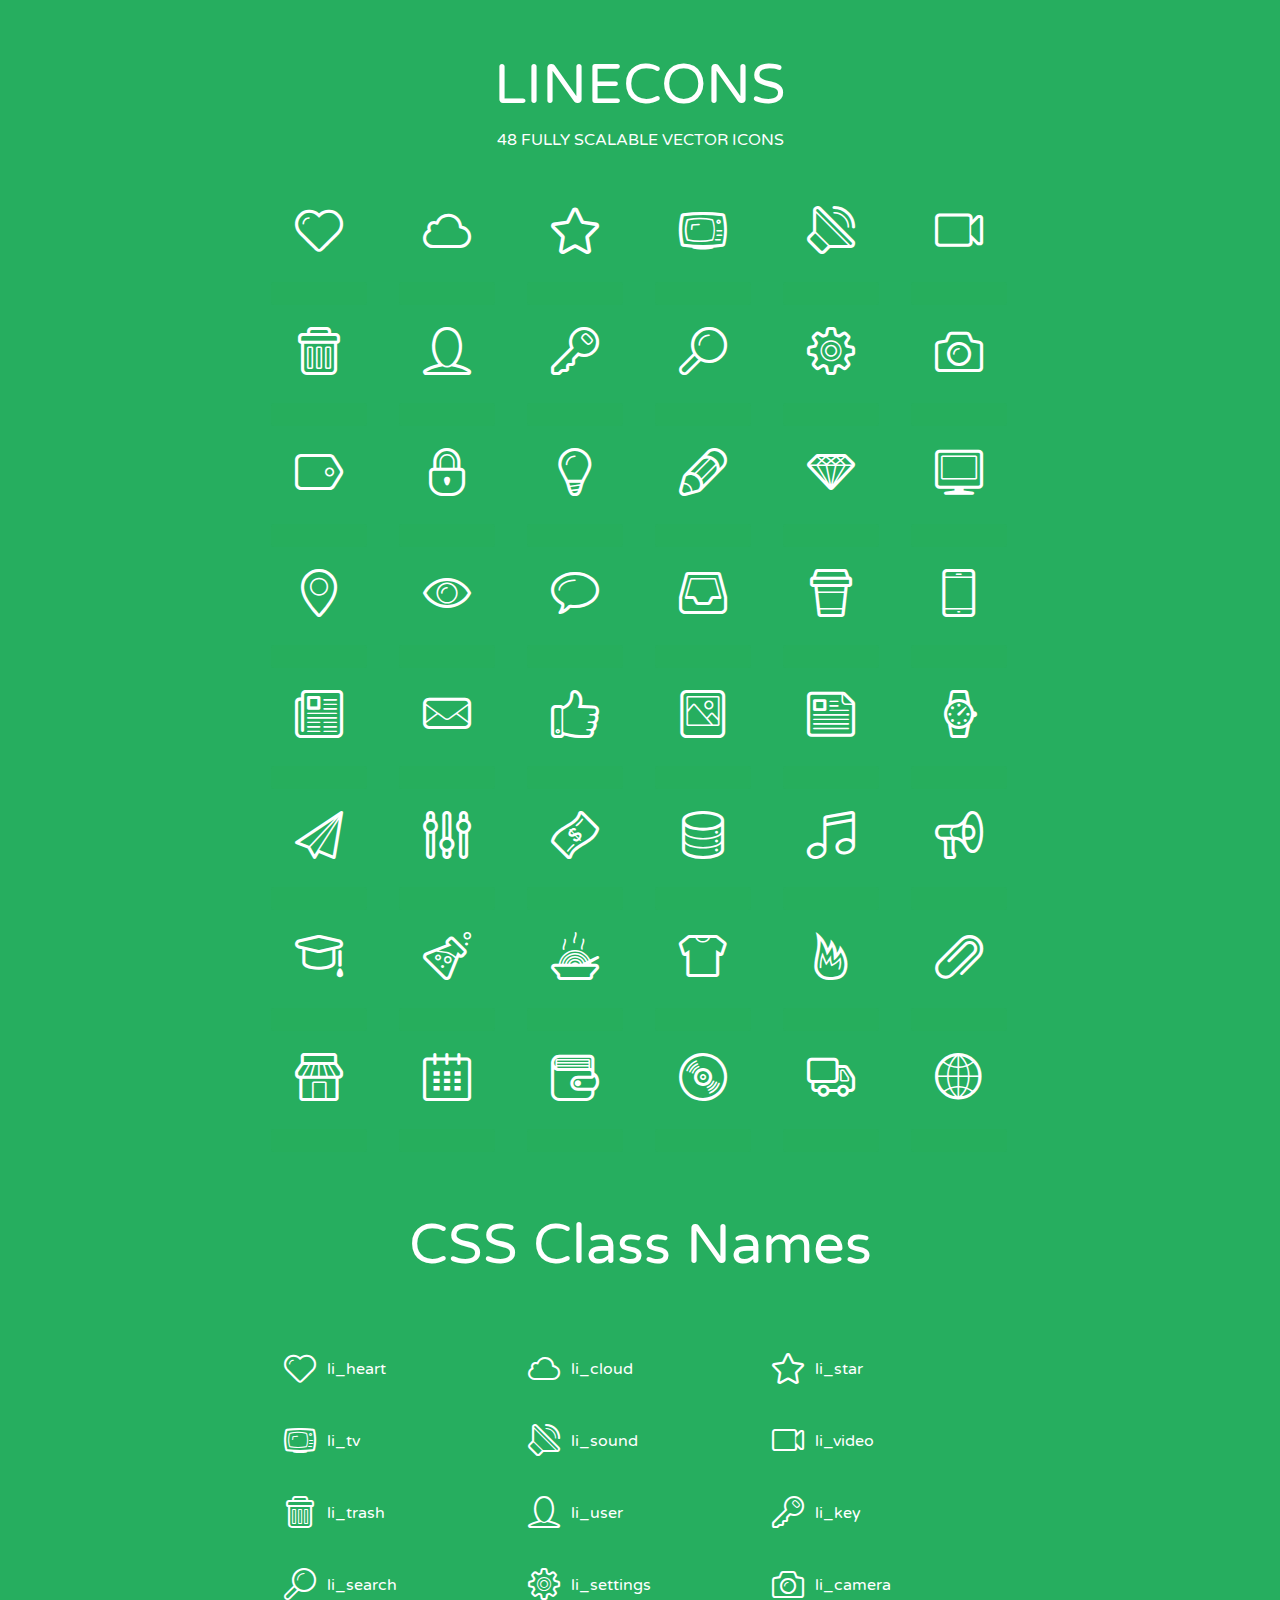
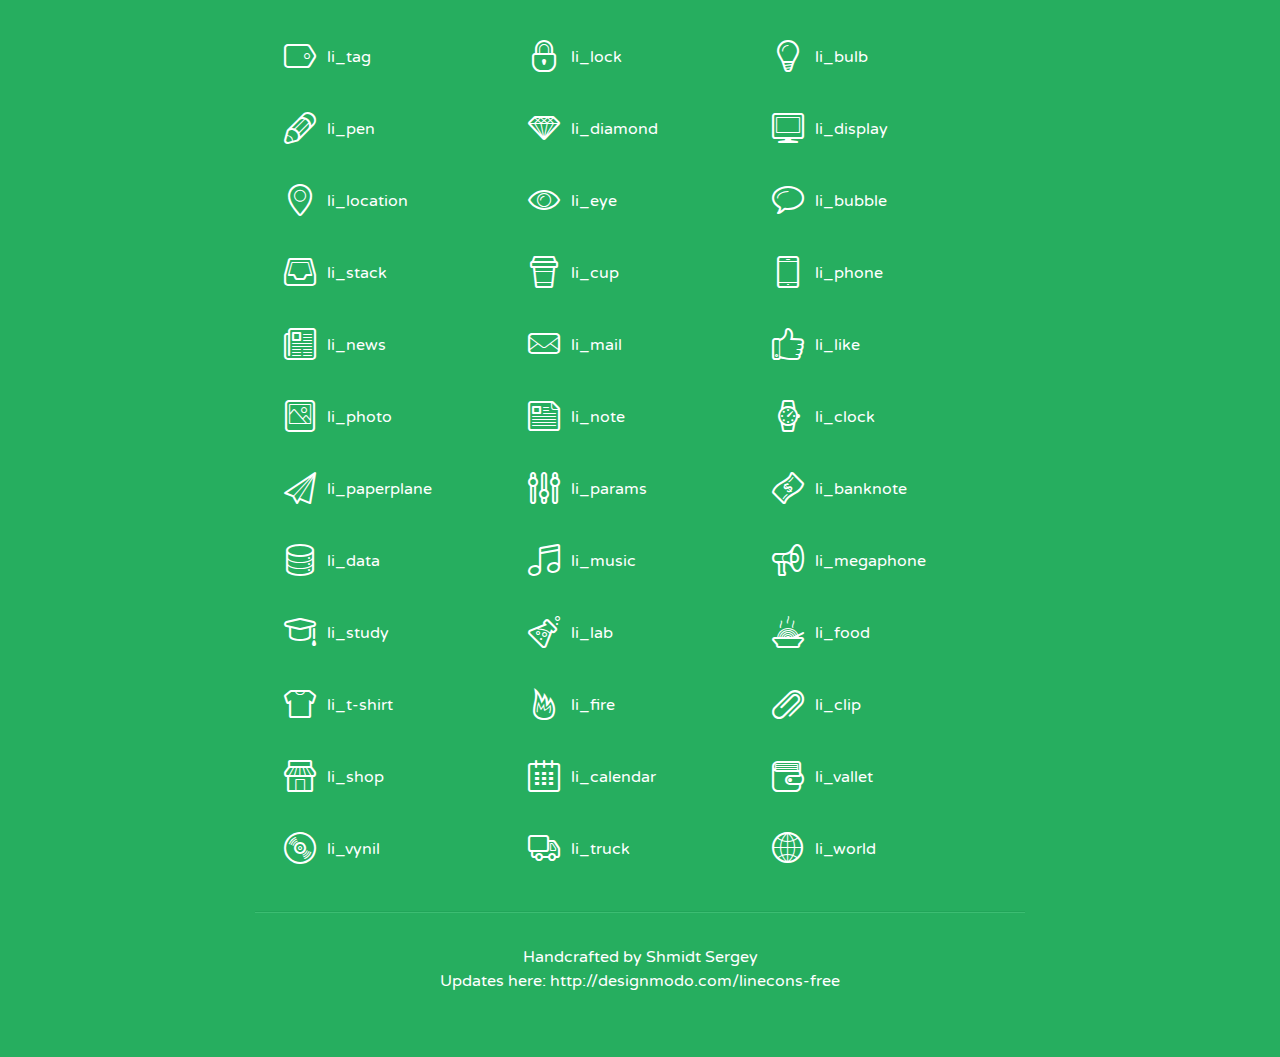
<file: users/assets/lineicons/index.html>
<!doctype html>
<html>
<head>
<title>LINECONS - 48 Fully Scalable Vector Icons</title>
<link rel="stylesheet" href="style.css" />
<link href='http://fonts.googleapis.com/css?family=Varela+Round' rel='stylesheet' type='text/css'>
<!--[if lte IE 7]><script src="lte-ie7.js"></script><![endif]-->

<!-- 

Thanks http://icomoon.io/app/ for amazing service!

-->


<style>
	section, header, footer {display: block;}
	body {
		font-family: 'Varela Round', sans-serif;
		color: #333333;
		line-height: 1.5;
		font-size: 16px;
		background:#26ae5f;
		color:white;
		-moz-text-shadow: 0 1px 1px rgba(0, 0, 0, 0.21);
		-webkit-text-shadow: 0 1px 1px rgba(0, 0, 0, 0.21);
	}
	* {
		-moz-box-sizing: border-box;
		-webkit-box-sizing: border-box;
		box-sizing: border-box;
		margin: 0;
		padding: 0;
	}
	.glyph {
		float: left;
		text-align: center;
		padding: .5em;
		margin: 0 .5em;
		width: 7em;
		border-radius: .375em;
		top:0;
		position:relative;
		-webkit-transition:0.2s ease-in;
		-o-transition:0.2s ease-in;
		-moz-transition:0.2s ease-in;
		-ie-transition:0.2s ease-in;
		transition:0.2s ease-in;
	}
	.glyph input {
		width: 100%;
		text-align: center;
		font-family: consolas, monospace;
		border-radius:3px;
		border:none;
		padding:4px;
		background:#26AE5C;
		color:#26AE5C;
		-webkit-transition:0.2s ease-in;
		-o-transition:0.2s ease-in;
		-moz-transition:0.2s ease-in;
		-ie-transition:0.2s ease-in;
		transition:0.2s ease-in;
	}
	.glyph:hover input {
		background:#26ae5f;
		padding:4px;
		color:#ffffff;
	}
	.glyph:hover {
		-webkit-transition: all 0.5s ease-out;
		background:#222821;
		color:#fff;
		text-shadow: none;
		-moz-text-shadow: none;
		-webkit-text-shadow: none;
		top:-5px;
		position:relative;
	}
	.glyph input, .mtm {
		margin-top: .75em;
	}
	.w-main {
		width: 770px;
		text-align:center;
	}
	.centered {
		margin-left: auto;
		margin-right: auto;
	}
	.fs1 {
		font-size: 3em;
	}
	header {
		margin: 2em 0;
		padding-bottom: .5em;
	}
	header h1 {
		font-size: 3.5em;
		font-weight: normal;
	}
	.clearfix:before, .clearfix:after { content: ""; display: table; }
	.clearfix:after, .clear { clear: both; }
	footer {
		margin: 2em 0;
		padding: 2em 0;
		border-top: 1px solid rgb(60, 189, 114);
		box-shadow: 0 -1px rgb(33, 165, 89);
	}
	a, a:visited {
		color: #ffffff; text-decoration:none;
	}
	a:hover, a:focus {color: #222821; text-decoration:none;}
	.box1 {
		display: inline-block;
		width: 14em;
		padding: .25em .5em;
		margin: .5em 1em .5em 0;
		text-align:left;
		
	}
	.box1 span { 
		font-size:2em;
		position: relative;
		top: 0.25em;
		margin-right: 0.1em;
	}
</style>
</head>
<body>
	<div class="w-main centered">
	<section class="mtm clearfix" id="glyphs">
	<header>
		<h1>LINECONS</h1>
		<p>48 FULLY SCALABLE VECTOR ICONS</p>
	</header>
	<div class="glyph">
		<div class="fs1" aria-hidden="true" data-icon="&#xe000;"></div>
		<input type="text" readonly="readonly" value="&amp;#xe000;" />
	</div>
	<div class="glyph">
		<div class="fs1" aria-hidden="true" data-icon="&#xe001;"></div>
		<input type="text" readonly="readonly" value="&amp;#xe001;" />
	</div>
	<div class="glyph">
		<div class="fs1" aria-hidden="true" data-icon="&#xe002;"></div>
		<input type="text" readonly="readonly" value="&amp;#xe002;" />
	</div>
	<div class="glyph">
		<div class="fs1" aria-hidden="true" data-icon="&#xe003;"></div>
		<input type="text" readonly="readonly" value="&amp;#xe003;" />
	</div>
	<div class="glyph">
		<div class="fs1" aria-hidden="true" data-icon="&#xe004;"></div>
		<input type="text" readonly="readonly" value="&amp;#xe004;" />
	</div>
	<div class="glyph">
		<div class="fs1" aria-hidden="true" data-icon="&#xe005;"></div>
		<input type="text" readonly="readonly" value="&amp;#xe005;" />
	</div>
	<div class="glyph">
		<div class="fs1" aria-hidden="true" data-icon="&#xe006;"></div>
		<input type="text" readonly="readonly" value="&amp;#xe006;" />
	</div>
	<div class="glyph">
		<div class="fs1" aria-hidden="true" data-icon="&#xe007;"></div>
		<input type="text" readonly="readonly" value="&amp;#xe007;" />
	</div>
	<div class="glyph">
		<div class="fs1" aria-hidden="true" data-icon="&#xe008;"></div>
		<input type="text" readonly="readonly" value="&amp;#xe008;" />
	</div>
	<div class="glyph">
		<div class="fs1" aria-hidden="true" data-icon="&#xe009;"></div>
		<input type="text" readonly="readonly" value="&amp;#xe009;" />
	</div>
	<div class="glyph">
		<div class="fs1" aria-hidden="true" data-icon="&#xe00a;"></div>
		<input type="text" readonly="readonly" value="&amp;#xe00a;" />
	</div>
	<div class="glyph">
		<div class="fs1" aria-hidden="true" data-icon="&#xe00b;"></div>
		<input type="text" readonly="readonly" value="&amp;#xe00b;" />
	</div>
	<div class="glyph">
		<div class="fs1" aria-hidden="true" data-icon="&#xe00c;"></div>
		<input type="text" readonly="readonly" value="&amp;#xe00c;" />
	</div>
	<div class="glyph">
		<div class="fs1" aria-hidden="true" data-icon="&#xe00d;"></div>
		<input type="text" readonly="readonly" value="&amp;#xe00d;" />
	</div>
	<div class="glyph">
		<div class="fs1" aria-hidden="true" data-icon="&#xe00e;"></div>
		<input type="text" readonly="readonly" value="&amp;#xe00e;" />
	</div>
	<div class="glyph">
		<div class="fs1" aria-hidden="true" data-icon="&#xe00f;"></div>
		<input type="text" readonly="readonly" value="&amp;#xe00f;" />
	</div>
	<div class="glyph">
		<div class="fs1" aria-hidden="true" data-icon="&#xe010;"></div>
		<input type="text" readonly="readonly" value="&amp;#xe010;" />
	</div>
	<div class="glyph">
		<div class="fs1" aria-hidden="true" data-icon="&#xe011;"></div>
		<input type="text" readonly="readonly" value="&amp;#xe011;" />
	</div>
	<div class="glyph">
		<div class="fs1" aria-hidden="true" data-icon="&#xe012;"></div>
		<input type="text" readonly="readonly" value="&amp;#xe012;" />
	</div>
	<div class="glyph">
		<div class="fs1" aria-hidden="true" data-icon="&#xe013;"></div>
		<input type="text" readonly="readonly" value="&amp;#xe013;" />
	</div>
	<div class="glyph">
		<div class="fs1" aria-hidden="true" data-icon="&#xe014;"></div>
		<input type="text" readonly="readonly" value="&amp;#xe014;" />
	</div>
	<div class="glyph">
		<div class="fs1" aria-hidden="true" data-icon="&#xe015;"></div>
		<input type="text" readonly="readonly" value="&amp;#xe015;" />
	</div>
	<div class="glyph">
		<div class="fs1" aria-hidden="true" data-icon="&#xe016;"></div>
		<input type="text" readonly="readonly" value="&amp;#xe016;" />
	</div>
	<div class="glyph">
		<div class="fs1" aria-hidden="true" data-icon="&#xe017;"></div>
		<input type="text" readonly="readonly" value="&amp;#xe017;" />
	</div>
	<div class="glyph">
		<div class="fs1" aria-hidden="true" data-icon="&#xe018;"></div>
		<input type="text" readonly="readonly" value="&amp;#xe018;" />
	</div>
	<div class="glyph">
		<div class="fs1" aria-hidden="true" data-icon="&#xe019;"></div>
		<input type="text" readonly="readonly" value="&amp;#xe019;" />
	</div>
	<div class="glyph">
		<div class="fs1" aria-hidden="true" data-icon="&#xe01a;"></div>
		<input type="text" readonly="readonly" value="&amp;#xe01a;" />
	</div>
	<div class="glyph">
		<div class="fs1" aria-hidden="true" data-icon="&#xe01b;"></div>
		<input type="text" readonly="readonly" value="&amp;#xe01b;" />
	</div>
	<div class="glyph">
		<div class="fs1" aria-hidden="true" data-icon="&#xe01c;"></div>
		<input type="text" readonly="readonly" value="&amp;#xe01c;" />
	</div>
	<div class="glyph">
		<div class="fs1" aria-hidden="true" data-icon="&#xe01d;"></div>
		<input type="text" readonly="readonly" value="&amp;#xe01d;" />
	</div>
	<div class="glyph">
		<div class="fs1" aria-hidden="true" data-icon="&#xe01e;"></div>
		<input type="text" readonly="readonly" value="&amp;#xe01e;" />
	</div>
	<div class="glyph">
		<div class="fs1" aria-hidden="true" data-icon="&#xe01f;"></div>
		<input type="text" readonly="readonly" value="&amp;#xe01f;" />
	</div>
	<div class="glyph">
		<div class="fs1" aria-hidden="true" data-icon="&#xe020;"></div>
		<input type="text" readonly="readonly" value="&amp;#xe020;" />
	</div>
	<div class="glyph">
		<div class="fs1" aria-hidden="true" data-icon="&#xe021;"></div>
		<input type="text" readonly="readonly" value="&amp;#xe021;" />
	</div>
	<div class="glyph">
		<div class="fs1" aria-hidden="true" data-icon="&#xe022;"></div>
		<input type="text" readonly="readonly" value="&amp;#xe022;" />
	</div>
	<div class="glyph">
		<div class="fs1" aria-hidden="true" data-icon="&#xe023;"></div>
		<input type="text" readonly="readonly" value="&amp;#xe023;" />
	</div>
	<div class="glyph">
		<div class="fs1" aria-hidden="true" data-icon="&#xe024;"></div>
		<input type="text" readonly="readonly" value="&amp;#xe024;" />
	</div>
	<div class="glyph">
		<div class="fs1" aria-hidden="true" data-icon="&#xe025;"></div>
		<input type="text" readonly="readonly" value="&amp;#xe025;" />
	</div>
	<div class="glyph">
		<div class="fs1" aria-hidden="true" data-icon="&#xe026;"></div>
		<input type="text" readonly="readonly" value="&amp;#xe026;" />
	</div>
	<div class="glyph">
		<div class="fs1" aria-hidden="true" data-icon="&#xe027;"></div>
		<input type="text" readonly="readonly" value="&amp;#xe027;" />
	</div>
	<div class="glyph">
		<div class="fs1" aria-hidden="true" data-icon="&#xe028;"></div>
		<input type="text" readonly="readonly" value="&amp;#xe028;" />
	</div>
	<div class="glyph">
		<div class="fs1" aria-hidden="true" data-icon="&#xe029;"></div>
		<input type="text" readonly="readonly" value="&amp;#xe029;" />
	</div>
	<div class="glyph">
		<div class="fs1" aria-hidden="true" data-icon="&#xe02a;"></div>
		<input type="text" readonly="readonly" value="&amp;#xe02a;" />
	</div>
	<div class="glyph">
		<div class="fs1" aria-hidden="true" data-icon="&#xe02b;"></div>
		<input type="text" readonly="readonly" value="&amp;#xe02b;" />
	</div>
	<div class="glyph">
		<div class="fs1" aria-hidden="true" data-icon="&#xe02c;"></div>
		<input type="text" readonly="readonly" value="&amp;#xe02c;" />
	</div>
	<div class="glyph">
		<div class="fs1" aria-hidden="true" data-icon="&#xe02d;"></div>
		<input type="text" readonly="readonly" value="&amp;#xe02d;" />
	</div>
	<div class="glyph">
		<div class="fs1" aria-hidden="true" data-icon="&#xe02e;"></div>
		<input type="text" readonly="readonly" value="&amp;#xe02e;" />
	</div>
	<div class="glyph">
		<div class="fs1" aria-hidden="true" data-icon="&#xe02f;"></div>
		<input type="text" readonly="readonly" value="&amp;#xe02f;" />
	</div>
	</section>
	<div class="clear"></div>
	<section class="mtm clearfix" id="glyphs">
	<header>
		<h1>CSS Class Names</h1>
	</header>
	<span class="box1">
		<span aria-hidden="true" class="li_heart"></span>
		&nbsp;li_heart
	</span>
	<span class="box1">
		<span aria-hidden="true" class="li_cloud"></span>
		&nbsp;li_cloud
	</span>
	<span class="box1">
		<span aria-hidden="true" class="li_star"></span>
		&nbsp;li_star
	</span>
	<span class="box1">
		<span aria-hidden="true" class="li_tv"></span>
		&nbsp;li_tv
	</span>
	<span class="box1">
		<span aria-hidden="true" class="li_sound"></span>
		&nbsp;li_sound
	</span>
	<span class="box1">
		<span aria-hidden="true" class="li_video"></span>
		&nbsp;li_video
	</span>
	<span class="box1">
		<span aria-hidden="true" class="li_trash"></span>
		&nbsp;li_trash
	</span>
	<span class="box1">
		<span aria-hidden="true" class="li_user"></span>
		&nbsp;li_user
	</span>
	<span class="box1">
		<span aria-hidden="true" class="li_key"></span>
		&nbsp;li_key
	</span>
	<span class="box1">
		<span aria-hidden="true" class="li_search"></span>
		&nbsp;li_search
	</span>
	<span class="box1">
		<span aria-hidden="true" class="li_settings"></span>
		&nbsp;li_settings
	</span>
	<span class="box1">
		<span aria-hidden="true" class="li_camera"></span>
		&nbsp;li_camera
	</span>
	<span class="box1">
		<span aria-hidden="true" class="li_tag"></span>
		&nbsp;li_tag
	</span>
	<span class="box1">
		<span aria-hidden="true" class="li_lock"></span>
		&nbsp;li_lock
	</span>
	<span class="box1">
		<span aria-hidden="true" class="li_bulb"></span>
		&nbsp;li_bulb
	</span>
	<span class="box1">
		<span aria-hidden="true" class="li_pen"></span>
		&nbsp;li_pen
	</span>
	<span class="box1">
		<span aria-hidden="true" class="li_diamond"></span>
		&nbsp;li_diamond
	</span>
	<span class="box1">
		<span aria-hidden="true" class="li_display"></span>
		&nbsp;li_display
	</span>
	<span class="box1">
		<span aria-hidden="true" class="li_location"></span>
		&nbsp;li_location
	</span>
	<span class="box1">
		<span aria-hidden="true" class="li_eye"></span>
		&nbsp;li_eye
	</span>
	<span class="box1">
		<span aria-hidden="true" class="li_bubble"></span>
		&nbsp;li_bubble
	</span>
	<span class="box1">
		<span aria-hidden="true" class="li_stack"></span>
		&nbsp;li_stack
	</span>
	<span class="box1">
		<span aria-hidden="true" class="li_cup"></span>
		&nbsp;li_cup
	</span>
	<span class="box1">
		<span aria-hidden="true" class="li_phone"></span>
		&nbsp;li_phone
	</span>
	<span class="box1">
		<span aria-hidden="true" class="li_news"></span>
		&nbsp;li_news
	</span>
	<span class="box1">
		<span aria-hidden="true" class="li_mail"></span>
		&nbsp;li_mail
	</span>
	<span class="box1">
		<span aria-hidden="true" class="li_like"></span>
		&nbsp;li_like
	</span>
	<span class="box1">
		<span aria-hidden="true" class="li_photo"></span>
		&nbsp;li_photo
	</span>
	<span class="box1">
		<span aria-hidden="true" class="li_note"></span>
		&nbsp;li_note
	</span>
	<span class="box1">
		<span aria-hidden="true" class="li_clock"></span>
		&nbsp;li_clock
	</span>
	<span class="box1">
		<span aria-hidden="true" class="li_paperplane"></span>
		&nbsp;li_paperplane
	</span>
	<span class="box1">
		<span aria-hidden="true" class="li_params"></span>
		&nbsp;li_params
	</span>
	<span class="box1">
		<span aria-hidden="true" class="li_banknote"></span>
		&nbsp;li_banknote
	</span>
	<span class="box1">
		<span aria-hidden="true" class="li_data"></span>
		&nbsp;li_data
	</span>
	<span class="box1">
		<span aria-hidden="true" class="li_music"></span>
		&nbsp;li_music
	</span>
	<span class="box1">
		<span aria-hidden="true" class="li_megaphone"></span>
		&nbsp;li_megaphone
	</span>
	<span class="box1">
		<span aria-hidden="true" class="li_study"></span>
		&nbsp;li_study
	</span>
	<span class="box1">
		<span aria-hidden="true" class="li_lab"></span>
		&nbsp;li_lab
	</span>
	<span class="box1">
		<span aria-hidden="true" class="li_food"></span>
		&nbsp;li_food
	</span>
	<span class="box1">
		<span aria-hidden="true" class="li_t-shirt"></span>
		&nbsp;li_t-shirt
	</span>
	<span class="box1">
		<span aria-hidden="true" class="li_fire"></span>
		&nbsp;li_fire
	</span>
	<span class="box1">
		<span aria-hidden="true" class="li_clip"></span>
		&nbsp;li_clip
	</span>
	<span class="box1">
		<span aria-hidden="true" class="li_shop"></span>
		&nbsp;li_shop
	</span>
	<span class="box1">
		<span aria-hidden="true" class="li_calendar"></span>
		&nbsp;li_calendar
	</span>
	<span class="box1">
		<span aria-hidden="true" class="li_vallet"></span>
		&nbsp;li_vallet
	</span>
	<span class="box1">
		<span aria-hidden="true" class="li_vynil"></span>
		&nbsp;li_vynil
	</span>
	<span class="box1">
		<span aria-hidden="true" class="li_truck"></span>
		&nbsp;li_truck
	</span>
	<span class="box1">
		<span aria-hidden="true" class="li_world"></span>
		&nbsp;li_world
	</span>
	</section>
	<footer>
		<p>Handcrafted by <a href="http://shmidt.in">Shmidt Sergey</a></p>
		<p>Updates here: <a href="http://designmodo.com/linecons-free">http://designmodo.com/linecons-free</a></p>
	</footer>
	</div>
	<script>
	document.getElementById("glyphs").addEventListener("click", function(e) {
		var target = e.target;
		if (target.tagName === "INPUT") {
			target.select();
		}
	});
	</script>
</body>
</html>
</file>
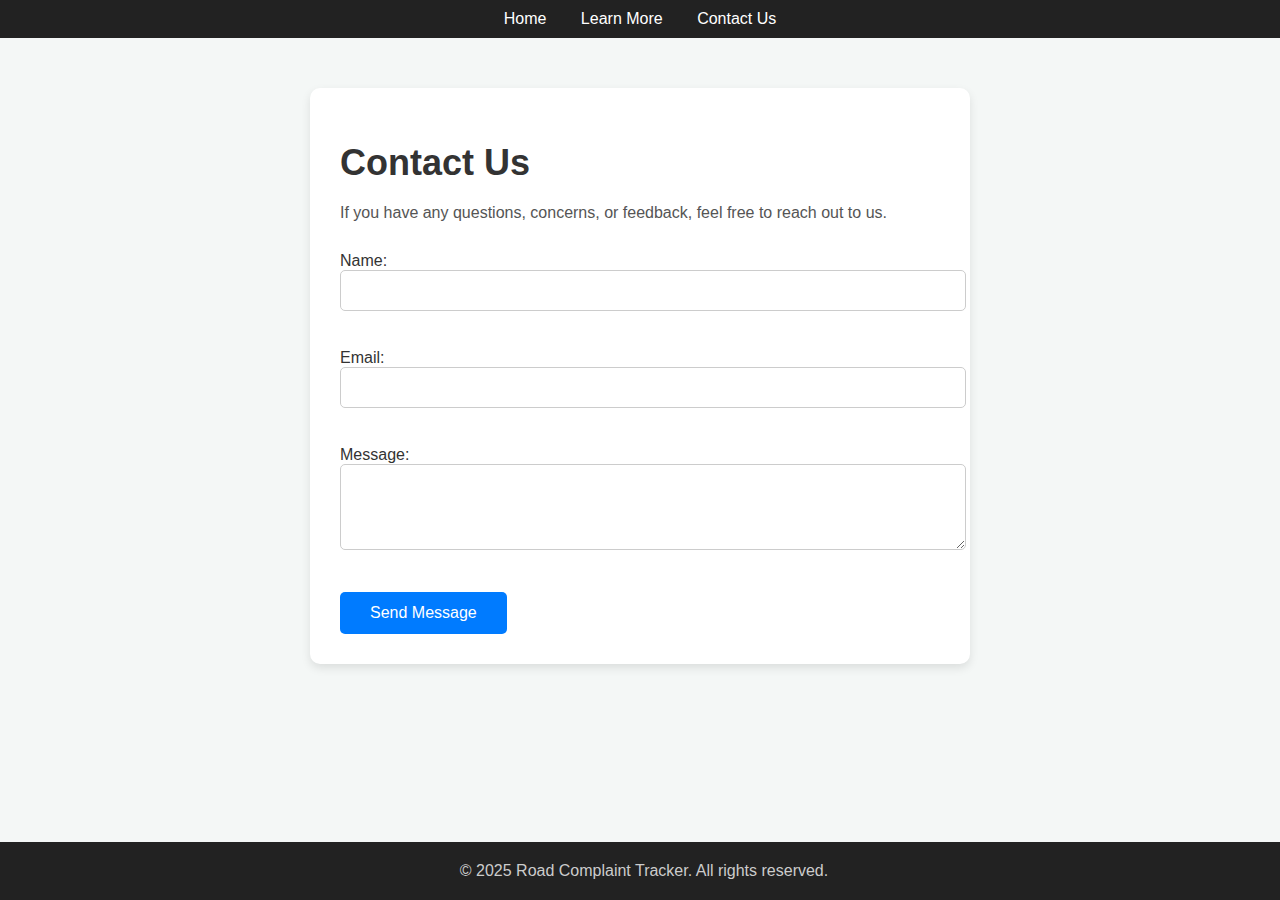
<file: contact.html>
<!DOCTYPE html>
<html lang="en">
<head>
    <meta charset="UTF-8">
    <meta name="viewport" content="width=device-width, initial-scale=1.0">
    <title>Contact Us - Road Complaint Tracker</title>
    <style>
       /* General styles for the body */
body {
    font-family: 'Segoe UI', Tahoma, Geneva, Verdana, sans-serif;
    background-color: #f4f7f6;
    margin: 0;
    padding: 0;
}

header {
    background-color: #222;
    padding: 10px 0;
    text-align: center;
}

header nav ul {
    list-style: none;
    margin: 0;
    padding: 0;
}

header nav ul li {
    display: inline;
    margin: 0 15px;
}

header nav ul li a {
    color: #fff;
    text-decoration: none;
}
.contact-form {
    max-width: 600px;
    margin: 50px auto;
    background-color: #fff;
    padding: 30px;
    border-radius: 10px;
    box-shadow: 0 4px 10px rgba(0, 0, 0, 0.1);
    bottom:20px;
}

.contact-form h1 {
    font-size: 36px;
    color: #333;
    margin-bottom: 20px;
}

.contact-form p {
    font-size: 16px;
    color: #555;
    margin-bottom: 30px;
}

.contact-form label {
    font-size: 16px;
    color: #333;
}

.contact-form input, .contact-form textarea {
    width: 100%;
    padding: 12px;
    border: 1px solid #ccc;
    border-radius: 5px;
    margin-bottom: 20px;
}

.contact-form button {
    padding: 12px 30px;
    background-color: #007bff;
    color: white;
    border: none;
    bottom: 20px;
    border-radius: 5px;
    cursor: pointer;
    font-size: 16px;
}

.contact-form button:hover {
    background-color: #0056b3;
}

footer {
    background-color: #222;
    color: #ccc;
    text-align: center;
    padding: 4px;
    position: fixed;
    bottom: 0;
    width: 100%;
}

    </style>
</head>
<body>

    <header>
        <nav>
            <ul>
                <li><a href="index.html">Home</a></li>
                <li><a href="learn.html">Learn More</a></li>
                <li><a href="contact.html">Contact Us</a></li>
            </ul>
        </nav>
    </header>

    <div class="contact-form">
        <h1>Contact Us</h1>
        <p>If you have any questions, concerns, or feedback, feel free to reach out to us.</p>
        <form action="submit-form.php" method="POST">
            <label for="name">Name:</label>
            <input type="text" id="name" name="name" required><br><br>
            
            <label for="email">Email:</label>
            <input type="email" id="email" name="email" required><br><br>
            
            <label for="message">Message:</label>
            <textarea id="message" name="message" rows="4" required></textarea><br><br>

            <button type="submit">Send Message</button>
        </form>
    </div>

    <footer>
        <p>&copy; 2025 Road Complaint Tracker. All rights reserved.</p>
    </footer>

</body>
</html>
</file>
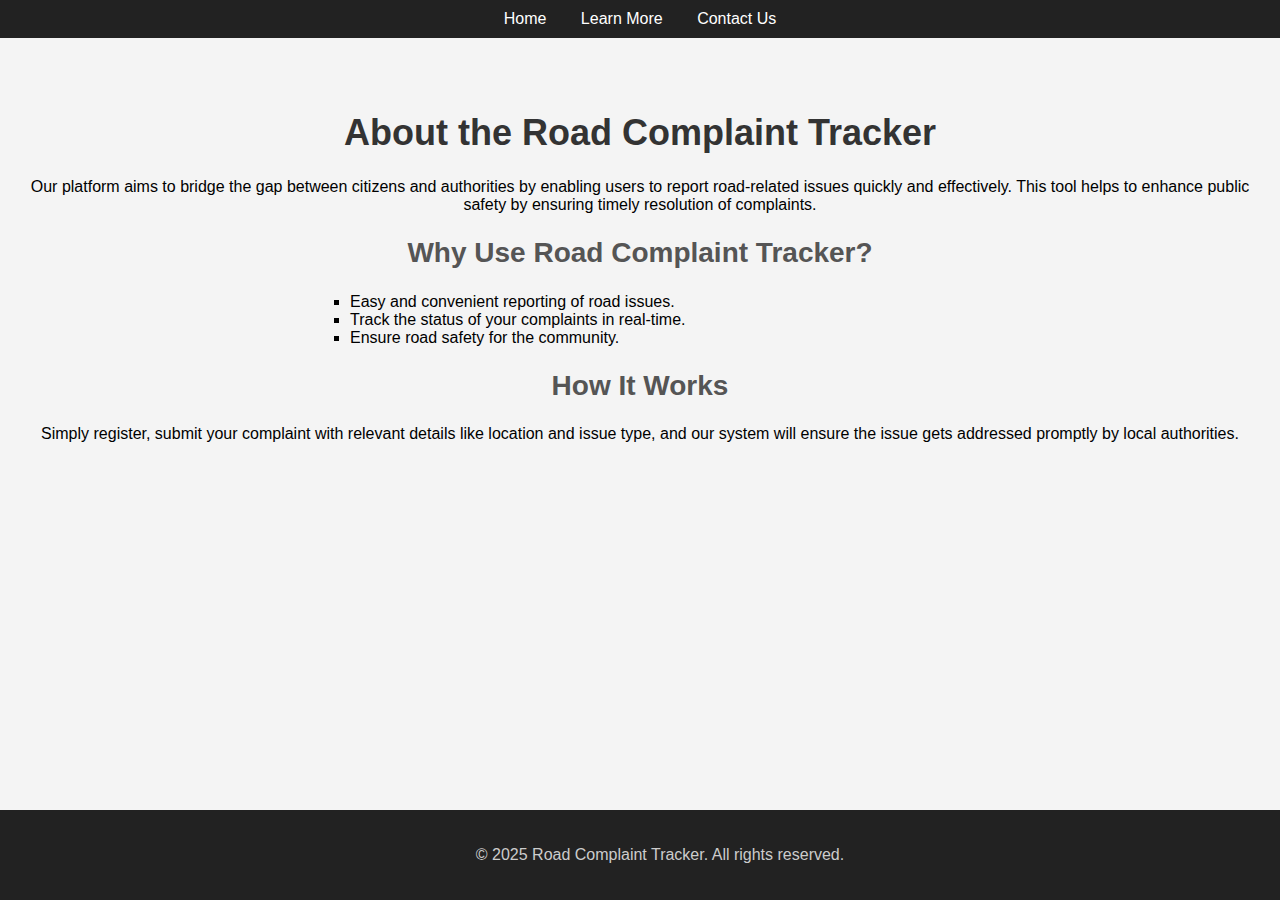
<file: learn.html>
<!DOCTYPE html>
<html lang="en">
<head>
    <meta charset="UTF-8">
    <meta name="viewport" content="width=device-width, initial-scale=1.0">
    <title>Learn More - Road Complaint Tracker</title>
    <style>
        body {
            font-family: Arial, sans-serif;
            background-color: #f4f4f4;
            margin: 0;
            padding: 0;
        }
        
        header {
            background-color: #222;
            padding: 10px 0;
            text-align: center;
        }
        
        header nav ul {
            list-style: none;
            margin: 0;
            padding: 0;
        }
        
        header nav ul li {
            display: inline;
            margin: 0 15px;
        }
        
        header nav ul li a {
            color: #fff;
            text-decoration: none;
        }
        
        .content {
            padding: 50px 20px;
            text-align: center;
        }
        
        .content h1 {
            font-size: 36px;
            color: #333;
        }
        
        .content h2 {
            font-size: 28px;
            color: #555;
        }
        
        .content ul {
            list-style-type: square;
            padding-left: 20px;
            text-align: left;
            max-width: 600px;
            margin: 0 auto;
        }
        
        footer {
            background-color: #222;
            color: #ccc;
            text-align: center;
            padding: 20px;
            position: fixed;
            bottom: 0;
            width: 100%;
        }
        
    </style>
</head>
<body>

    <header>
        <nav>
            <ul>
                <li><a href="index.html">Home</a></li>
                <li><a href="learn.html">Learn More</a></li>
                <li><a href="contact.html">Contact Us</a></li>
            </ul>
        </nav>
    </header>

    <div class="content">
        <h1>About the Road Complaint Tracker</h1>
        <p>Our platform aims to bridge the gap between citizens and authorities by enabling users to report road-related issues quickly and effectively. This tool helps to enhance public safety by ensuring timely resolution of complaints.</p>
        
        <h2>Why Use Road Complaint Tracker?</h2>
        <ul>
            <li>Easy and convenient reporting of road issues.</li>
            <li>Track the status of your complaints in real-time.</li>
            <li>Ensure road safety for the community.</li>
        </ul>

        <h2>How It Works</h2>
        <p>Simply register, submit your complaint with relevant details like location and issue type, and our system will ensure the issue gets addressed promptly by local authorities.</p>
    </div>

    <footer>
        <p>&copy; 2025 Road Complaint Tracker. All rights reserved.</p>
    </footer>

</body>
</html>
</file>
<file: users/assets/lineicons/style.css>
@font-face {
	font-family: 'linecons';
	src:url('fonts/linecons.eot');
}
@font-face {
	font-family: 'linecons';
	src: url([data-uri]) format('svg'),
		 url([data-uri]) format('truetype');
	font-weight: normal;
	font-style: normal;
}

/* Use the following CSS code if you want to use data attributes for inserting your icons */
[data-icon]:before {
	font-family: 'linecons';
	content: attr(data-icon);
	speak: none;
	font-weight: normal;
	line-height: 1;
	-webkit-font-smoothing: antialiased;
}

/* Use the following CSS code if you want to have a class per icon */
[class^="li_"]:before, [class*=" li_"]:before {
	font-family: 'linecons';
	font-style: normal;
	speak: none;
	font-weight: normal;
	line-height: 1;
	-webkit-font-smoothing: antialiased;
}
.li_heart:before {
	content: "\e000";
}
.li_cloud:before {
	content: "\e001";
}
.li_star:before {
	content: "\e002";
}
.li_tv:before {
	content: "\e003";
}
.li_sound:before {
	content: "\e004";
}
.li_video:before {
	content: "\e005";
}
.li_trash:before {
	content: "\e006";
}
.li_user:before {
	content: "\e007";
}
.li_key:before {
	content: "\e008";
}
.li_search:before {
	content: "\e009";
}
.li_settings:before {
	content: "\e00a";
}
.li_camera:before {
	content: "\e00b";
}
.li_tag:before {
	content: "\e00c";
}
.li_lock:before {
	content: "\e00d";
}
.li_bulb:before {
	content: "\e00e";
}
.li_pen:before {
	content: "\e00f";
}
.li_diamond:before {
	content: "\e010";
}
.li_display:before {
	content: "\e011";
}
.li_location:before {
	content: "\e012";
}
.li_eye:before {
	content: "\e013";
}
.li_bubble:before {
	content: "\e014";
}
.li_stack:before {
	content: "\e015";
}
.li_cup:before {
	content: "\e016";
}
.li_phone:before {
	content: "\e017";
}
.li_news:before {
	content: "\e018";
}
.li_mail:before {
	content: "\e019";
}
.li_like:before {
	content: "\e01a";
}
.li_photo:before {
	content: "\e01b";
}
.li_note:before {
	content: "\e01c";
}
.li_clock:before {
	content: "\e01d";
}
.li_paperplane:before {
	content: "\e01e";
}
.li_params:before {
	content: "\e01f";
}
.li_banknote:before {
	content: "\e020";
}
.li_data:before {
	content: "\e021";
}
.li_music:before {
	content: "\e022";
}
.li_megaphone:before {
	content: "\e023";
}
.li_study:before {
	content: "\e024";
}
.li_lab:before {
	content: "\e025";
}
.li_food:before {
	content: "\e026";
}
.li_t-shirt:before {
	content: "\e027";
}
.li_fire:before {
	content: "\e028";
}
.li_clip:before {
	content: "\e029";
}
.li_shop:before {
	content: "\e02a";
}
.li_calendar:before {
	content: "\e02b";
}
.li_vallet:before {
	content: "\e02c";
}
.li_vynil:before {
	content: "\e02d";
}
.li_truck:before {
	content: "\e02e";
}
.li_world:before {
	content: "\e02f";
}
</file>
